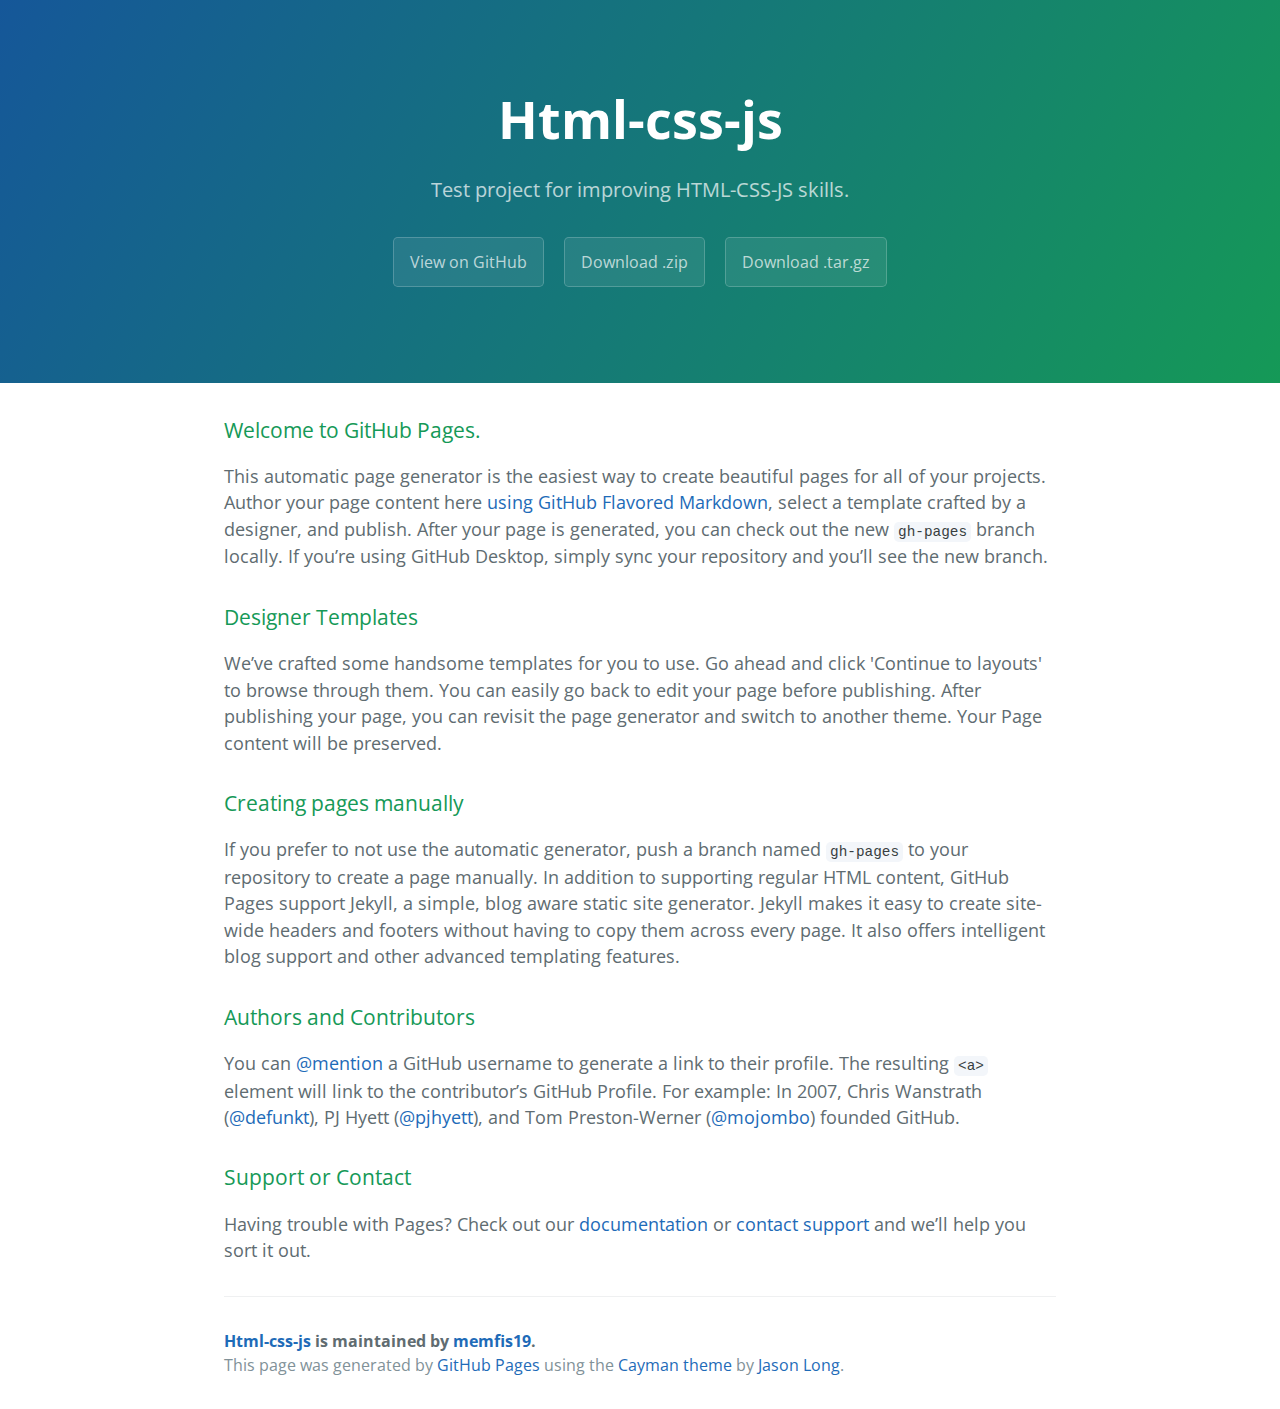
<file: index.html>
<!DOCTYPE html>
<html lang="en-us">
  <head>
    <meta charset="UTF-8">
    <title>Html-css-js by memfis19</title>
    <meta name="viewport" content="width=device-width, initial-scale=1">
    <link rel="stylesheet" type="text/css" href="stylesheets/normalize.css" media="screen">
    <link href='https://fonts.googleapis.com/css?family=Open+Sans:400,700' rel='stylesheet' type='text/css'>
    <link rel="stylesheet" type="text/css" href="stylesheets/stylesheet.css" media="screen">
    <link rel="stylesheet" type="text/css" href="stylesheets/github-light.css" media="screen">
  </head>
  <body>
    <section class="page-header">
      <h1 class="project-name">Html-css-js</h1>
      <h2 class="project-tagline">Test project for improving HTML-CSS-JS skills.</h2>
      <a href="https://github.com/memfis19/HTML-CSS-JS" class="btn">View on GitHub</a>
      <a href="https://github.com/memfis19/HTML-CSS-JS/zipball/master" class="btn">Download .zip</a>
      <a href="https://github.com/memfis19/HTML-CSS-JS/tarball/master" class="btn">Download .tar.gz</a>
    </section>

    <section class="main-content">
      <h3>
<a id="welcome-to-github-pages" class="anchor" href="#welcome-to-github-pages" aria-hidden="true"><span aria-hidden="true" class="octicon octicon-link"></span></a>Welcome to GitHub Pages.</h3>

<p>This automatic page generator is the easiest way to create beautiful pages for all of your projects. Author your page content here <a href="https://guides.github.com/features/mastering-markdown/">using GitHub Flavored Markdown</a>, select a template crafted by a designer, and publish. After your page is generated, you can check out the new <code>gh-pages</code> branch locally. If you’re using GitHub Desktop, simply sync your repository and you’ll see the new branch.</p>

<h3>
<a id="designer-templates" class="anchor" href="#designer-templates" aria-hidden="true"><span aria-hidden="true" class="octicon octicon-link"></span></a>Designer Templates</h3>

<p>We’ve crafted some handsome templates for you to use. Go ahead and click 'Continue to layouts' to browse through them. You can easily go back to edit your page before publishing. After publishing your page, you can revisit the page generator and switch to another theme. Your Page content will be preserved.</p>

<h3>
<a id="creating-pages-manually" class="anchor" href="#creating-pages-manually" aria-hidden="true"><span aria-hidden="true" class="octicon octicon-link"></span></a>Creating pages manually</h3>

<p>If you prefer to not use the automatic generator, push a branch named <code>gh-pages</code> to your repository to create a page manually. In addition to supporting regular HTML content, GitHub Pages support Jekyll, a simple, blog aware static site generator. Jekyll makes it easy to create site-wide headers and footers without having to copy them across every page. It also offers intelligent blog support and other advanced templating features.</p>

<h3>
<a id="authors-and-contributors" class="anchor" href="#authors-and-contributors" aria-hidden="true"><span aria-hidden="true" class="octicon octicon-link"></span></a>Authors and Contributors</h3>

<p>You can <a href="https://help.github.com/articles/basic-writing-and-formatting-syntax/#mentioning-users-and-teams" class="user-mention">@mention</a> a GitHub username to generate a link to their profile. The resulting <code>&lt;a&gt;</code> element will link to the contributor’s GitHub Profile. For example: In 2007, Chris Wanstrath (<a href="https://github.com/defunkt" class="user-mention">@defunkt</a>), PJ Hyett (<a href="https://github.com/pjhyett" class="user-mention">@pjhyett</a>), and Tom Preston-Werner (<a href="https://github.com/mojombo" class="user-mention">@mojombo</a>) founded GitHub.</p>

<h3>
<a id="support-or-contact" class="anchor" href="#support-or-contact" aria-hidden="true"><span aria-hidden="true" class="octicon octicon-link"></span></a>Support or Contact</h3>

<p>Having trouble with Pages? Check out our <a href="https://help.github.com/pages">documentation</a> or <a href="https://github.com/contact">contact support</a> and we’ll help you sort it out.</p>

      <footer class="site-footer">
        <span class="site-footer-owner"><a href="https://github.com/memfis19/HTML-CSS-JS">Html-css-js</a> is maintained by <a href="https://github.com/memfis19">memfis19</a>.</span>

        <span class="site-footer-credits">This page was generated by <a href="https://pages.github.com">GitHub Pages</a> using the <a href="https://github.com/jasonlong/cayman-theme">Cayman theme</a> by <a href="https://twitter.com/jasonlong">Jason Long</a>.</span>
      </footer>

    </section>

  
  </body>
</html>
</file>
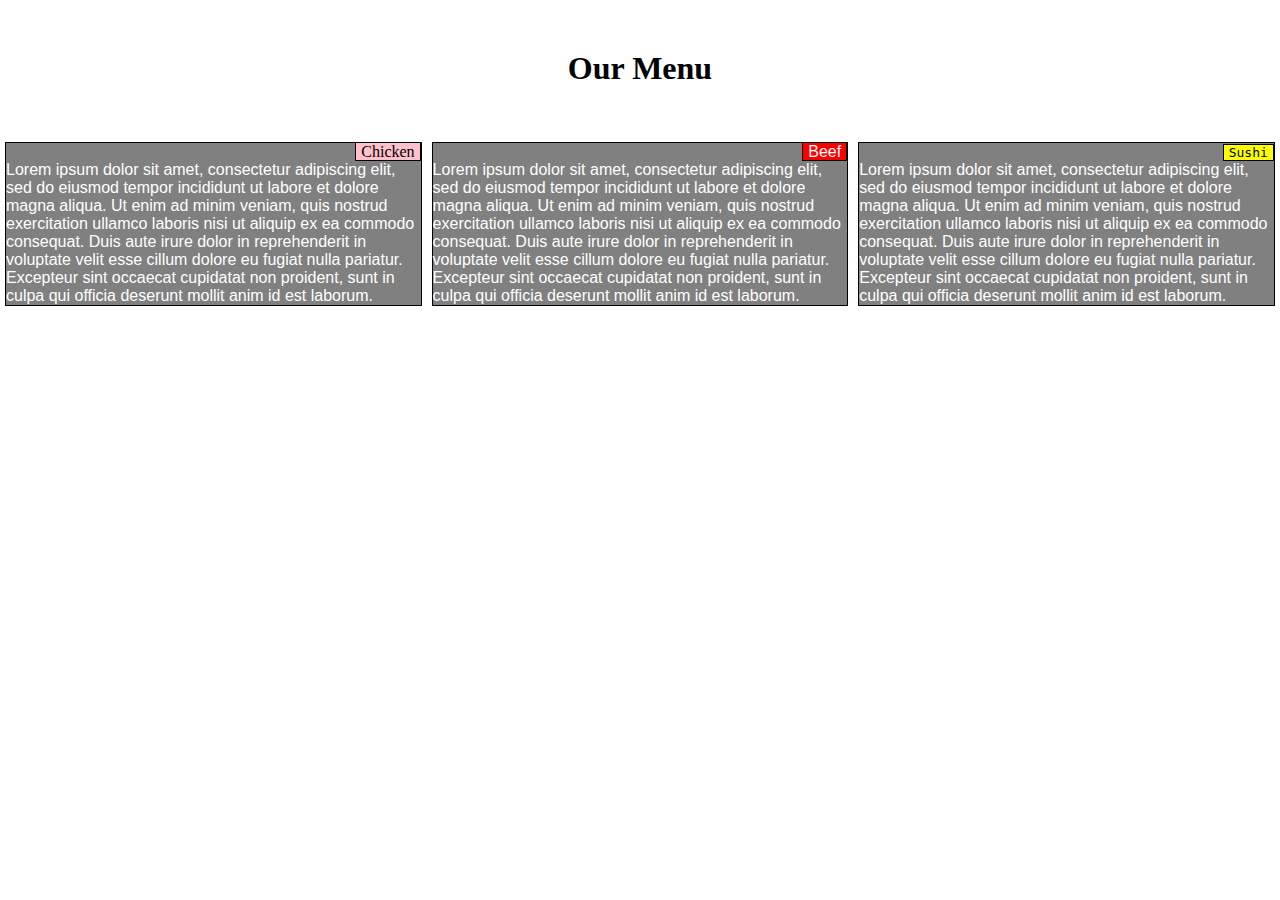
<file: module2-solution/index.html>
<!DOCTYPE html>
<html>

<head>
    <meta charset="utf-8">
    <meta http-equiv="X-UA-Compatible" content="IE=edge">
    <meta name="viewport" content="width=device-width, initial-scale=1">

    <title>Our Menu</title>
    <link rel="stylesheet" href="css/styles.css">
</head>

<body>
    <h1>Our Menu</h1>
    <div class="row">
        <div class="col-lg-4 col-md-6 col-sm-12">
            <section class="section">
                <div class="title"><span class="chicken">Chicken</span></div>
                Lorem ipsum dolor sit amet, consectetur adipiscing elit, sed do eiusmod tempor incididunt ut labore et dolore magna aliqua. Ut enim ad minim veniam, quis nostrud exercitation ullamco laboris nisi ut aliquip ex ea commodo consequat. Duis aute irure dolor
                in reprehenderit in voluptate velit esse cillum dolore eu fugiat nulla pariatur. Excepteur sint occaecat cupidatat non proident, sunt in culpa qui officia deserunt mollit anim id est laborum.
            </section>
        </div>
        <div class="col-lg-4 col-md-6 col-sm-12">
            <section class="section">
                <div class="title"><span class="beef">Beef</span></div>
                Lorem ipsum dolor sit amet, consectetur adipiscing elit, sed do eiusmod tempor incididunt ut labore et dolore magna aliqua. Ut enim ad minim veniam, quis nostrud exercitation ullamco laboris nisi ut aliquip ex ea commodo consequat. Duis aute irure dolor
                in reprehenderit in voluptate velit esse cillum dolore eu fugiat nulla pariatur. Excepteur sint occaecat cupidatat non proident, sunt in culpa qui officia deserunt mollit anim id est laborum.
            </section>
        </div>
        <div class="col-lg-4 col-md-12 col-sm-12">
            <section class="section">
                <div class="title"><span class="sushi">Sushi</span></div>
                Lorem ipsum dolor sit amet, consectetur adipiscing elit, sed do eiusmod tempor incididunt ut labore et dolore magna aliqua. Ut enim ad minim veniam, quis nostrud exercitation ullamco laboris nisi ut aliquip ex ea commodo consequat. Duis aute irure dolor
                in reprehenderit in voluptate velit esse cillum dolore eu fugiat nulla pariatur. Excepteur sint occaecat cupidatat non proident, sunt in culpa qui officia deserunt mollit anim id est laborum.
            </section>
        </div>
    </div>
</body>

</html>
</file>
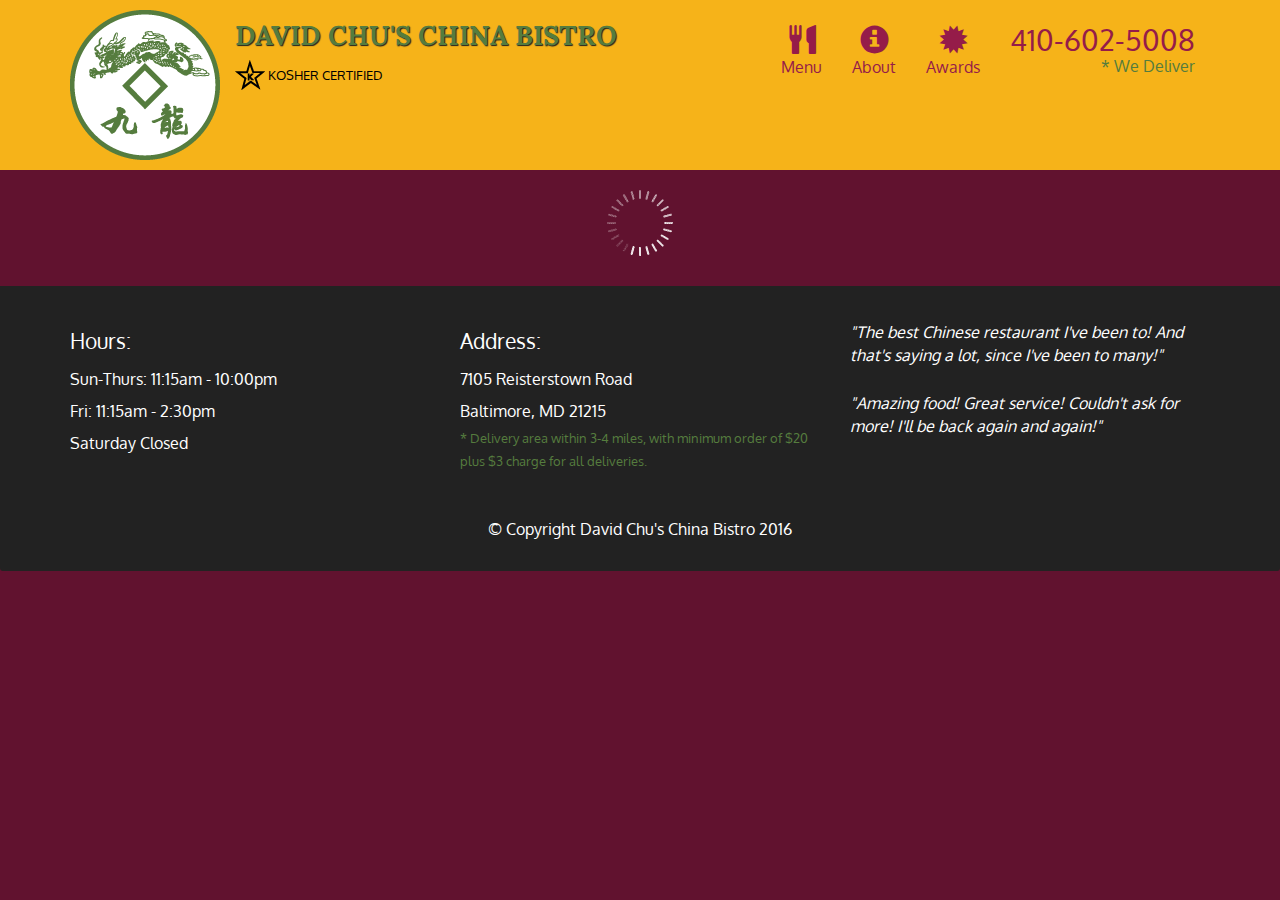
<file: module5-solution/index.html>
<!doctype html>
<html lang="en">
  <head>
    <meta charset="utf-8">
    <meta http-equiv="X-UA-Compatible" content="IE=edge">
    <meta name="viewport" content="width=device-width, initial-scale=1">
    <title>David Chu's China Bistro</title>
    <link rel="stylesheet" href="css/bootstrap.min.css">
    <link rel="stylesheet" href="css/styles.css">
    <link href='https://fonts.googleapis.com/css?family=Oxygen:400,300,700' rel='stylesheet' type='text/css'>
    <link href='https://fonts.googleapis.com/css?family=Lora' rel='stylesheet' type='text/css'>
  </head>
<body>
  <header>
    <nav id="header-nav" class="navbar navbar-default">
      <div class="container">
        <div class="navbar-header">
          <a href="index.html" class="pull-left visible-md visible-lg">
            <div id="logo-img" alt="Logo image"></div>
          </a>

          <div class="navbar-brand">
            <a href="index.html"><h1>David Chu's China Bistro</h1></a>
            <p>
              <img src="images/star-k-logo.png" alt="Kosher certification">
              <span>Kosher Certified</span>
            </p>
          </div>

          <button id="navbarToggle" type="button" class="navbar-toggle collapsed" data-toggle="collapse" data-target="#collapsable-nav" aria-expanded="false">
            <span class="sr-only">Toggle navigation</span>
            <span class="icon-bar"></span>
            <span class="icon-bar"></span>
            <span class="icon-bar"></span>
          </button>
        </div>
        
        <div id="collapsable-nav" class="collapse navbar-collapse">
           <ul id="nav-list" class="nav navbar-nav navbar-right">
            <li id="navHomeButton" class="visible-xs active">
              <a href="index.html">
                <span class="glyphicon glyphicon-home"></span> Home</a>
            </li>
            <li id="navMenuButton">
              <a href="#" onclick="$dc.loadMenuCategories();">
                <span class="glyphicon glyphicon-cutlery"></span><br class="hidden-xs"> Menu</a>
            </li>
            <li>
              <a href="#">
                <span class="glyphicon glyphicon-info-sign"></span><br class="hidden-xs"> About</a>
            </li>
            <li>
              <a href="#">
                <span class="glyphicon glyphicon-certificate"></span><br class="hidden-xs"> Awards</a>
            </li>
            <li id="phone" class="hidden-xs">
              <a href="tel:410-602-5008">
                <span>410-602-5008</span></a><div>* We Deliver</div>
            </li>
          </ul><!-- #nav-list -->
        </div><!-- .collapse .navbar-collapse -->
      </div><!-- .container -->
    </nav><!-- #header-nav -->
  </header>

  <div id="call-btn" class="visible-xs">
    <a class="btn" href="tel:410-602-5008">
    <span class="glyphicon glyphicon-earphone"></span>
    410-602-5008
    </a>
  </div>
  <div id="xs-deliver" class="text-center visible-xs">* We Deliver</div>

  <div id="main-content" class="container"></div>

  <footer class="panel-footer">
    <div class="container">
      <div class="row">
        <section id="hours" class="col-sm-4">
          <span>Hours:</span><br>
          Sun-Thurs: 11:15am - 10:00pm<br>
          Fri: 11:15am - 2:30pm<br>
          Saturday Closed
          <hr class="visible-xs">
        </section>
        <section id="address" class="col-sm-4">
          <span>Address:</span><br>
          7105 Reisterstown Road<br>
          Baltimore, MD 21215
          <p>* Delivery area within 3-4 miles, with minimum order of $20 plus $3 charge for all deliveries.</p>
          <hr class="visible-xs">
        </section>
        <section id="testimonials" class="col-sm-4">
          <p>"The best Chinese restaurant I've been to! And that's saying a lot, since I've been to many!"</p>
          <p>"Amazing food! Great service! Couldn't ask for more! I'll be back again and again!"</p>
        </section>
      </div>
      <div class="text-center">&copy; Copyright David Chu's China Bistro 2016</div>
    </div>
  </footer>

  <!-- jQuery (Bootstrap JS plugins depend on it) -->
  <script src="js/jquery-2.1.4.min.js"></script>
  <script src="js/bootstrap.min.js"></script>
  <script src="js/ajax-utils.js"></script>
  <script src="js/script.js"></script>
</body>
</html>
</file>
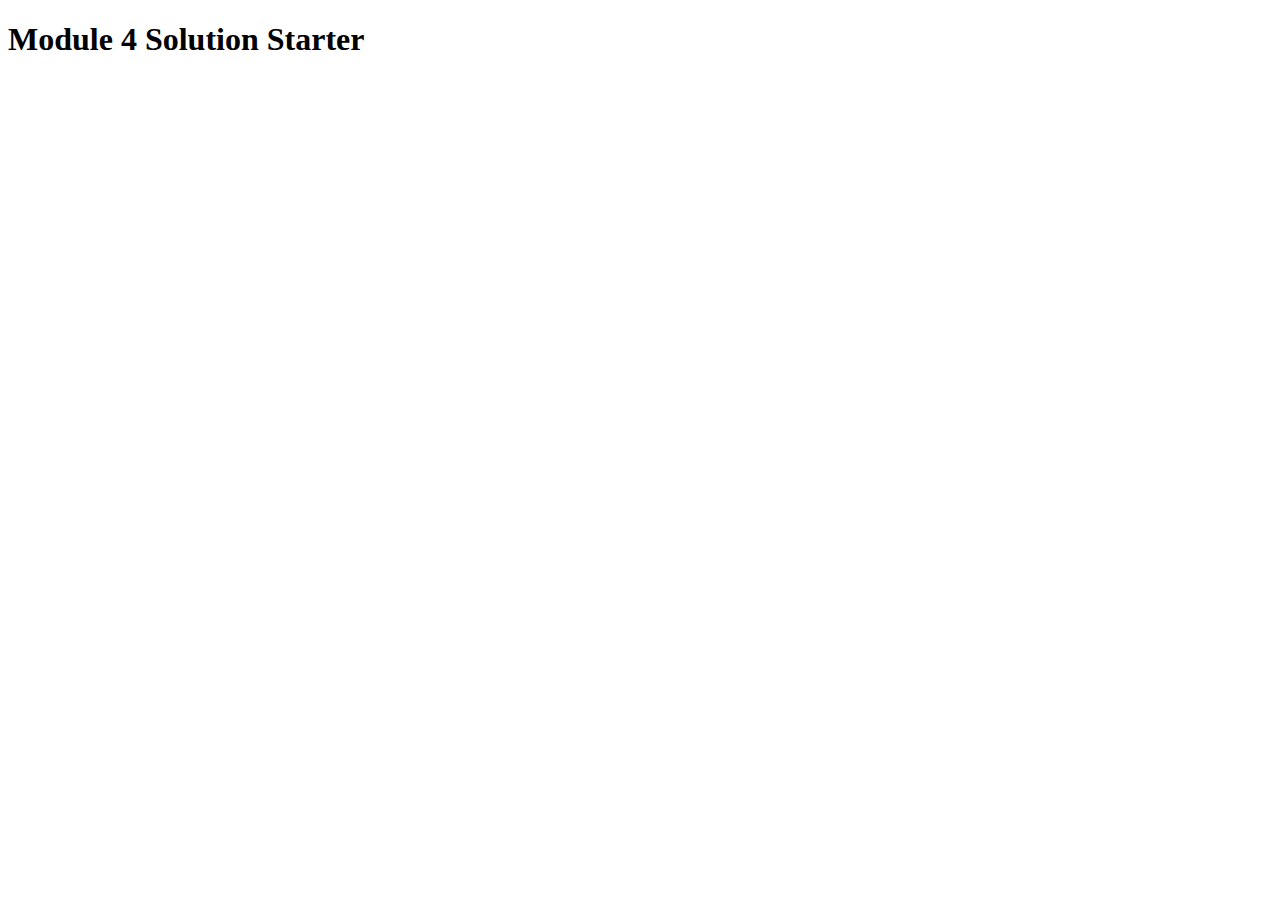
<file: module4-solution/easier/index.html>
<!DOCTYPE html>
<html>
<head>
  <meta charset="utf-8">
  <title>Module 4 Solution Starter</title>
  <script src="SpeakHello.js"></script>
  <script src="SpeakGoodBye.js"></script>
  <script src="script.js"></script>
</head>
<body>
  <h1>Module 4 Solution Starter</h1>
</body>
</html>
</file>
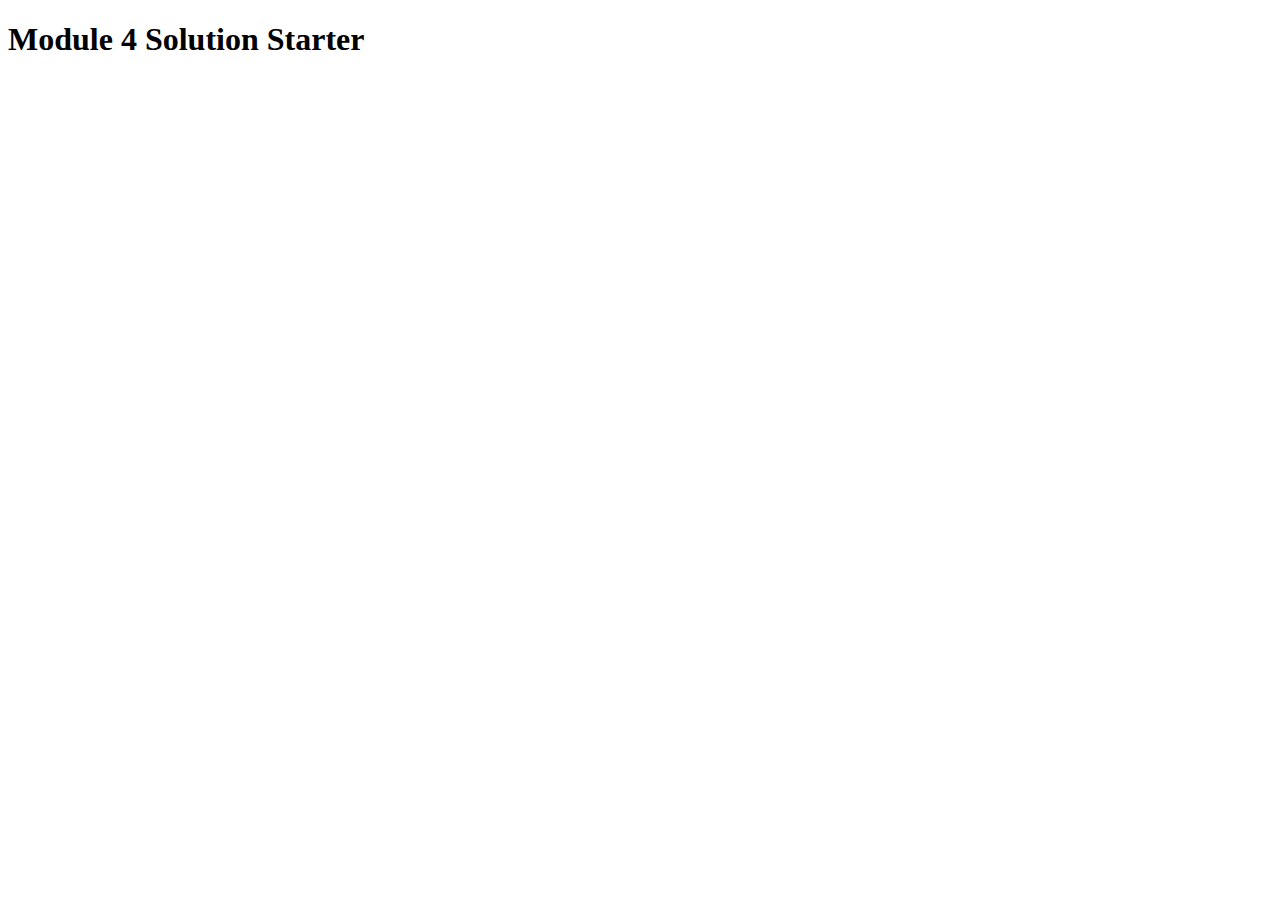
<file: module4-solution/harder/index.html>
<!DOCTYPE html>
<html>
<head>
  <meta charset="utf-8">
  <title>Module 4 Solution Starter</title>
  <script>
    var names = []; // DO NOT REMOVE
  </script>
  <script src="SpeakHello.js"></script>
  <script src="SpeakGoodBye.js"></script>
  <script src="script.js"></script>
</head>
<body>
  <h1>Module 4 Solution Starter</h1>
</body>
</html>
</file>
<file: stylesheets/stylesheet.css>
* {
  box-sizing: border-box; }

body {
  padding: 0;
  margin: 0;
  font-family: "Open Sans", "Helvetica Neue", Helvetica, Arial, sans-serif;
  font-size: 16px;
  line-height: 1.5;
  color: #606c71; }

a {
  color: #1e6bb8;
  text-decoration: none; }
  a:hover {
    text-decoration: underline; }

.btn {
  display: inline-block;
  margin-bottom: 1rem;
  color: rgba(255, 255, 255, 0.7);
  background-color: rgba(255, 255, 255, 0.08);
  border-color: rgba(255, 255, 255, 0.2);
  border-style: solid;
  border-width: 1px;
  border-radius: 0.3rem;
  transition: color 0.2s, background-color 0.2s, border-color 0.2s; }
  .btn + .btn {
    margin-left: 1rem; }

.btn:hover {
  color: rgba(255, 255, 255, 0.8);
  text-decoration: none;
  background-color: rgba(255, 255, 255, 0.2);
  border-color: rgba(255, 255, 255, 0.3); }

@media screen and (min-width: 64em) {
  .btn {
    padding: 0.75rem 1rem; } }

@media screen and (min-width: 42em) and (max-width: 64em) {
  .btn {
    padding: 0.6rem 0.9rem;
    font-size: 0.9rem; } }

@media screen and (max-width: 42em) {
  .btn {
    display: block;
    width: 100%;
    padding: 0.75rem;
    font-size: 0.9rem; }
    .btn + .btn {
      margin-top: 1rem;
      margin-left: 0; } }

.page-header {
  color: #fff;
  text-align: center;
  background-color: #159957;
  background-image: linear-gradient(120deg, #155799, #159957); }

@media screen and (min-width: 64em) {
  .page-header {
    padding: 5rem 6rem; } }

@media screen and (min-width: 42em) and (max-width: 64em) {
  .page-header {
    padding: 3rem 4rem; } }

@media screen and (max-width: 42em) {
  .page-header {
    padding: 2rem 1rem; } }

.project-name {
  margin-top: 0;
  margin-bottom: 0.1rem; }

@media screen and (min-width: 64em) {
  .project-name {
    font-size: 3.25rem; } }

@media screen and (min-width: 42em) and (max-width: 64em) {
  .project-name {
    font-size: 2.25rem; } }

@media screen and (max-width: 42em) {
  .project-name {
    font-size: 1.75rem; } }

.project-tagline {
  margin-bottom: 2rem;
  font-weight: normal;
  opacity: 0.7; }

@media screen and (min-width: 64em) {
  .project-tagline {
    font-size: 1.25rem; } }

@media screen and (min-width: 42em) and (max-width: 64em) {
  .project-tagline {
    font-size: 1.15rem; } }

@media screen and (max-width: 42em) {
  .project-tagline {
    font-size: 1rem; } }

.main-content :first-child {
  margin-top: 0; }
.main-content img {
  max-width: 100%; }
.main-content h1, .main-content h2, .main-content h3, .main-content h4, .main-content h5, .main-content h6 {
  margin-top: 2rem;
  margin-bottom: 1rem;
  font-weight: normal;
  color: #159957; }
.main-content p {
  margin-bottom: 1em; }
.main-content code {
  padding: 2px 4px;
  font-family: Consolas, "Liberation Mono", Menlo, Courier, monospace;
  font-size: 0.9rem;
  color: #383e41;
  background-color: #f3f6fa;
  border-radius: 0.3rem; }
.main-content pre {
  padding: 0.8rem;
  margin-top: 0;
  margin-bottom: 1rem;
  font: 1rem Consolas, "Liberation Mono", Menlo, Courier, monospace;
  color: #567482;
  word-wrap: normal;
  background-color: #f3f6fa;
  border: solid 1px #dce6f0;
  border-radius: 0.3rem; }
  .main-content pre > code {
    padding: 0;
    margin: 0;
    font-size: 0.9rem;
    color: #567482;
    word-break: normal;
    white-space: pre;
    background: transparent;
    border: 0; }
.main-content .highlight {
  margin-bottom: 1rem; }
  .main-content .highlight pre {
    margin-bottom: 0;
    word-break: normal; }
.main-content .highlight pre, .main-content pre {
  padding: 0.8rem;
  overflow: auto;
  font-size: 0.9rem;
  line-height: 1.45;
  border-radius: 0.3rem; }
.main-content pre code, .main-content pre tt {
  display: inline;
  max-width: initial;
  padding: 0;
  margin: 0;
  overflow: initial;
  line-height: inherit;
  word-wrap: normal;
  background-color: transparent;
  border: 0; }
  .main-content pre code:before, .main-content pre code:after, .main-content pre tt:before, .main-content pre tt:after {
    content: normal; }
.main-content ul, .main-content ol {
  margin-top: 0; }
.main-content blockquote {
  padding: 0 1rem;
  margin-left: 0;
  color: #819198;
  border-left: 0.3rem solid #dce6f0; }
  .main-content blockquote > :first-child {
    margin-top: 0; }
  .main-content blockquote > :last-child {
    margin-bottom: 0; }
.main-content table {
  display: block;
  width: 100%;
  overflow: auto;
  word-break: normal;
  word-break: keep-all; }
  .main-content table th {
    font-weight: bold; }
  .main-content table th, .main-content table td {
    padding: 0.5rem 1rem;
    border: 1px solid #e9ebec; }
.main-content dl {
  padding: 0; }
  .main-content dl dt {
    padding: 0;
    margin-top: 1rem;
    font-size: 1rem;
    font-weight: bold; }
  .main-content dl dd {
    padding: 0;
    margin-bottom: 1rem; }
.main-content hr {
  height: 2px;
  padding: 0;
  margin: 1rem 0;
  background-color: #eff0f1;
  border: 0; }

@media screen and (min-width: 64em) {
  .main-content {
    max-width: 64rem;
    padding: 2rem 6rem;
    margin: 0 auto;
    font-size: 1.1rem; } }

@media screen and (min-width: 42em) and (max-width: 64em) {
  .main-content {
    padding: 2rem 4rem;
    font-size: 1.1rem; } }

@media screen and (max-width: 42em) {
  .main-content {
    padding: 2rem 1rem;
    font-size: 1rem; } }

.site-footer {
  padding-top: 2rem;
  margin-top: 2rem;
  border-top: solid 1px #eff0f1; }

.site-footer-owner {
  display: block;
  font-weight: bold; }

.site-footer-credits {
  color: #819198; }

@media screen and (min-width: 64em) {
  .site-footer {
    font-size: 1rem; } }

@media screen and (min-width: 42em) and (max-width: 64em) {
  .site-footer {
    font-size: 1rem; } }

@media screen and (max-width: 42em) {
  .site-footer {
    font-size: 0.9rem; } }
</file>
<file: stylesheets/github-light.css>
/*
The MIT License (MIT)

Copyright (c) 2015 GitHub, Inc.

Permission is hereby granted, free of charge, to any person obtaining a copy
of this software and associated documentation files (the "Software"), to deal
in the Software without restriction, including without limitation the rights
to use, copy, modify, merge, publish, distribute, sublicense, and/or sell
copies of the Software, and to permit persons to whom the Software is
furnished to do so, subject to the following conditions:

The above copyright notice and this permission notice shall be included in all
copies or substantial portions of the Software.

THE SOFTWARE IS PROVIDED "AS IS", WITHOUT WARRANTY OF ANY KIND, EXPRESS OR
IMPLIED, INCLUDING BUT NOT LIMITED TO THE WARRANTIES OF MERCHANTABILITY,
FITNESS FOR A PARTICULAR PURPOSE AND NONINFRINGEMENT. IN NO EVENT SHALL THE
AUTHORS OR COPYRIGHT HOLDERS BE LIABLE FOR ANY CLAIM, DAMAGES OR OTHER
LIABILITY, WHETHER IN AN ACTION OF CONTRACT, TORT OR OTHERWISE, ARISING FROM,
OUT OF OR IN CONNECTION WITH THE SOFTWARE OR THE USE OR OTHER DEALINGS IN THE
SOFTWARE.

*/

.pl-c /* comment */ {
  color: #969896;
}

.pl-c1      /* constant, markup.raw, meta.diff.header, meta.module-reference, meta.property-name, support, support.constant, support.variable, variable.other.constant */,
.pl-s .pl-v /* string variable */ {
  color: #0086b3;
}

.pl-e  /* entity */,
.pl-en /* entity.name */ {
  color: #795da3;
}

.pl-s .pl-s1 /* string source */,
.pl-smi      /* storage.modifier.import, storage.modifier.package, storage.type.java, variable.other, variable.parameter.function */ {
  color: #333;
}

.pl-ent /* entity.name.tag */ {
  color: #63a35c;
}

.pl-k /* keyword, storage, storage.type */ {
  color: #a71d5d;
}

.pl-pds              /* punctuation.definition.string, string.regexp.character-class */,
.pl-s                /* string */,
.pl-s .pl-pse .pl-s1 /* string punctuation.section.embedded source */,
.pl-sr               /* string.regexp */,
.pl-sr .pl-cce       /* string.regexp constant.character.escape */,
.pl-sr .pl-sra       /* string.regexp string.regexp.arbitrary-repitition */,
.pl-sr .pl-sre       /* string.regexp source.ruby.embedded */ {
  color: #183691;
}

.pl-v /* variable */ {
  color: #ed6a43;
}

.pl-id /* invalid.deprecated */ {
  color: #b52a1d;
}

.pl-ii /* invalid.illegal */ {
  background-color: #b52a1d;
  color: #f8f8f8;
}

.pl-sr .pl-cce /* string.regexp constant.character.escape */ {
  color: #63a35c;
  font-weight: bold;
}

.pl-ml /* markup.list */ {
  color: #693a17;
}

.pl-mh        /* markup.heading */,
.pl-mh .pl-en /* markup.heading entity.name */,
.pl-ms        /* meta.separator */ {
  color: #1d3e81;
  font-weight: bold;
}

.pl-mq /* markup.quote */ {
  color: #008080;
}

.pl-mi /* markup.italic */ {
  color: #333;
  font-style: italic;
}

.pl-mb /* markup.bold */ {
  color: #333;
  font-weight: bold;
}

.pl-md /* markup.deleted, meta.diff.header.from-file */ {
  background-color: #ffecec;
  color: #bd2c00;
}

.pl-mi1 /* markup.inserted, meta.diff.header.to-file */ {
  background-color: #eaffea;
  color: #55a532;
}

.pl-mdr /* meta.diff.range */ {
  color: #795da3;
  font-weight: bold;
}

.pl-mo /* meta.output */ {
  color: #1d3e81;
}
</file>
<file: module2-solution/css/styles.css>
* {
  box-sizing: border-box;
  margin: 0;
  padding: 0;
}

.row {
  width: 100%;
}

.section {
  color: white;
  border: 1px solid black;
  background: grey;
  box-sizing: border-box;
  margin: 5px;
  font-family: sans-serif;
}

.title {
  text-align: right;
}

.chicken {
  border: 1px solid black;
  background-color: pink;
  color: black;
  padding: 0 5px 0 5px;
  font-family: serif;
}

.beef {
  border: 1px solid black;
  background-color: red;
  color: white;
  padding: 0 5px 0 5px;
  font-family: sans-serif;
}

.sushi{
  width: auto;
  border: 1px solid black;
  background-color: yellow;
  color: black;
  padding: 0 5px 0 5px;
  font-family: monospace;
}

h1 {
  text-align: center;
  margin: 50px;
  font-family: fantasy;
}

@media (max-width: 767px) {
  .col-sm-1, .col-sm-2, .col-sm-3, .col-sm-4, .col-sm-5, .col-sm-6, .col-sm-7, .col-sm-8, .col-sm-9, .col-sm-10, .col-sm-11, .col-sm-12 {
   float: left;
 }
 .col-sm-1 {
   width: 8.33%;
 }
 .col-sm-2 {
   width: 16.66%;
 }
 .col-sm-3 {
   width: 25%;
 }
 .col-sm-4 {
   width: 33.33%;
 }
 .col-sm-5 {
   width: 41.66%;
 }
 .col-sm-6 {
   width: 50%;
 }
 .col-sm-7 {
   width: 58.33%;
 }
 .col-sm-8 {
   width: 66.66%;
 }
 .col-sm-9 {
   width: 74.99%;
 }
 .col-sm-10 {
   width: 83.33%;
 }
 .col-sm-11 {
   width: 91.66%;
 }
 .col-sm-12 {
   width: 100%;
 }
}

@media (min-width: 768px) and (max-width: 991px) {
  .col-md-1, .col-md-2, .col-md-3, .col-md-4, .col-md-5, .col-md-6, .col-md-7, .col-md-8, .col-md-9, .col-md-10, .col-md-11, .col-md-12 {
   float: left;
 }
 .col-md-1 {
   width: 8.33%;
 }
 .col-md-2 {
   width: 16.66%;
 }
 .col-md-3 {
   width: 25%;
 }
 .col-md-4 {
   width: 33.33%;
 }
 .col-md-5 {
   width: 41.66%;
 }
 .col-md-6 {
   width: 50%;
 }
 .col-md-7 {
   width: 58.33%;
 }
 .col-md-8 {
   width: 66.66%;
 }
 .col-md-9 {
   width: 74.99%;
 }
 .col-md-10 {
   width: 83.33%;
 }
 .col-md-11 {
   width: 91.66%;
 }
 .col-md-12 {
   width: 100%;
 }
}

@media (min-width: 992px) {
  .col-lg-1, .col-lg-2, .col-lg-3, .col-lg-4, .col-lg-5, .col-lg-6, .col-lg-7, .col-lg-8, .col-lg-9, .col-lg-10, .col-lg-11, .col-lg-12 {
    float: left;
  }
  .col-lg-1 {
    width: 8.33%;
  }
  .col-lg-2 {
    width: 16.66%;
  }
  .col-lg-3 {
    width: 25%;
  }
  .col-lg-4 {
    width: 33.33%;
  }
  .col-lg-5 {
    width: 41.66%;
  }
  .col-lg-6 {
    width: 50%;
  }
  .col-lg-7 {
    width: 58.33%;
  }
  .col-lg-8 {
    width: 66.66%;
  }
  .col-lg-9 {
    width: 74.99%;
  }
  .col-lg-10 {
    width: 83.33%;
  }
  .col-lg-11 {
    width: 91.66%;
  }
  .col-lg-12 {
    width: 100%;
  }
}
</file>
<file: module5-solution/css/styles.css>
body {
  font-size: 16px;
  color: #fff;
  background-color: #61122f;
  font-family: 'Oxygen', sans-serif;
}

/** HEADER **/
#header-nav {
  background-color: #f6b319;
  border-radius: 0;
  border: 0;
}

#logo-img {
  background: url('../images/restaurant-logo_large.png') no-repeat;
  width: 150px;
  height: 150px;
  margin: 10px 15px 10px 0;
}

.navbar-brand {
  padding-top: 25px;
}
.navbar-brand h1 { /* Restaurant name */
  font-family: 'Lora', serif;
  color: #557c3e;
  font-size: 1.5em;
  text-transform: uppercase;
  font-weight: bold;
  text-shadow: 1px 1px 1px #222;
  margin-top: 0;
  margin-bottom: 0;
  line-height: .75;
}
.navbar-brand a:hover, .navbar-brand a:focus {
  text-decoration: none;
}
.navbar-brand p { /* Kosher cert */
  color: #000;
  text-transform: uppercase;
  font-size: .7em;
  margin-top: 15px;
}
.navbar-brand p span { /* Star-K */
  vertical-align: middle;
}

#nav-list {
  margin-top: 10px;
}
#nav-list a {
  color: #951C49;
  text-align: center;
}
#nav-list a:hover {
  background: #E7E7E7;
}
#nav-list a span {
  font-size: 1.8em;
}

#phone {
  margin-top: 5px;
}
#phone a { /* Phone number */
  text-align: right;
  padding-bottom: 0;
}
#phone div { /* We Deliver */
  color: #557c3e;
  text-align: right;
  padding-right: 15px;
}

.navbar-header button.navbar-toggle, .navbar-header .icon-bar {
  border: 1px solid #61122f;
}
.navbar-header button.navbar-toggle {
  clear: both;
  margin-top: -30px;
}
/* END HEADER */

/* FOOTER */
.panel-footer {
  margin-top: 30px;
  padding-top: 35px;
  padding-bottom: 30px;
  background-color: #222;
  border-top: 0;
}
.panel-footer div.row {
  margin-bottom: 35px;
}
#hours, #address {
  line-height: 2;
}
#hours > span, #address > span {
  font-size: 1.3em;
}
#address p {
  color: #557c3e;
  font-size: .8em;
  line-height: 1.8;
}
#testimonials {
  font-style: italic;
}
#testimonials p:nth-child(2) {
  margin-top: 25px;
}
/* END FOOTER */



/* HOME PAGE */
.container .jumbotron {
  box-shadow: 0 0 50px #3F0C1F;
  border: 2px solid #3F0C1F;
}

#menu-tile, #specials-tile, #map-tile {
  height: 250px;
  width: 100%;
  margin-bottom: 15px;
  position: relative;
  border: 2px solid #3F0C1F;
  overflow: hidden;
}
#menu-tile:hover, #specials-tile:hover, #map-tile:hover {
  box-shadow: 0 1px 5px 1px #cccccc;
}
#menu-tile {
  background: url('../images/menu-tile.jpg') no-repeat;
  background-position: center;
}
#specials-tile {
  background: url('../images/specials-tile.jpg') no-repeat;
  background-position: center;
}
#menu-tile span, #specials-tile span, #map-tile span {
  position: absolute;
  bottom: 0;
  right: 0;
  width: 100%;
  text-align: center;
  font-size: 1.6em;
  text-transform: uppercase;
  background-color: #000;
  color: #fff;
  opacity: .8;
}
/* END HOME PAGE */

/* MENU CATEGORIES PAGE */
.category-tile { 
  position: relative;
  border: 2px solid #3F0C1F;
  overflow: hidden;
  width: 200px;
  height: 200px;
  margin: 0 auto 15px;
}
.category-tile span {
  position: absolute;
  bottom: 0;
  right: 0;
  width: 100%;
  text-align: center;
  font-size: 1.2em;
  text-transform: uppercase;
  background-color: #000;
  color: #fff;
  opacity: .8;
}
.category-tile:hover {
  box-shadow: 0 1px 5px 1px #cccccc;
}

#menu-categories-title + div {
  margin-bottom: 50px;
}
/* END MENU CATEGORIES PAGE */

/* SINGLE CATEGORY PAGE */
.menu-item-tile {
  margin-bottom: 25px;
}
.menu-item-tile hr {
  width: 80%;
}
.menu-item-tile .menu-item-price {
  font-size: 1.1em;
  text-align: right;
  margin-top: -15px;
  margin-right: -15px;
}
.menu-item-tile .menu-item-price span {
  font-size: .6em;
}
.menu-item-photo {
  position: relative;
  border: 2px solid #3F0C1F; 
  overflow: hidden;
  padding: 0;
  margin-right: -15px;
  margin-left: auto;
  margin-bottom: 20px;
  max-width: 250px;
}
.menu-item-photo div {
  position: absolute;
  bottom: 0;
  right: 0;
  width: 80px;
  background-color: #557c3e;
  text-align: center;
}
.menu-item-description {
  padding-right: 30px;
}
h3.menu-item-title {
  margin: 0 0 10px;
}
.menu-item-details {
  font-size: .9em;
  font-style: italic;
}
/* END SINGLE CATEGORY PAGE */


/********** Large devices only **********/
@media (min-width: 1200px) {
  .container .jumbotron {
    background: url('../images/jumbotron_1200.jpg') no-repeat;
    height: 675px;
  }
}

/********** Medium devices only **********/
@media (min-width: 992px) and (max-width: 1199px) {
  /* Header */
  #logo-img {
    background: url('../images/restaurant-logo_medium.png') no-repeat;
    width: 100px;
    height: 100px;
    margin: 5px 5px 5px 0;
  }
  /* End Header */

  /* Home Page */
  .container .jumbotron {
    background: url('../images/jumbotron_992.jpg') no-repeat;
    height: 558px;
  }
  /* End Home Page */
}

/********** Small devices only **********/
@media (min-width: 768px) and (max-width: 991px) {
  /* Home Page */
  .container .jumbotron {
    background: url('../images/jumbotron_768.jpg') no-repeat;
    height: 432px;
  }
  /* End Home Page */
}

/********** Extra small devices only **********/
@media (max-width: 767px) {
  /* Header */
  .navbar-brand {
    padding-top: 10px;
    height: 80px;
  }
  .navbar-brand h1 { /* Restaurant name */
    padding-top: 10px;
    font-size: 5vw; /* 1vw = 1% of viewport width */
  }
  .navbar-brand p { /* Kosher cert */
    font-size: .6em;
    margin-top: 12px;
  }
  .navbar-brand p img { /* Star-K */
    height: 20px;
  }

  #collapsable-nav a { /* Collapsed nav menu text */
    font-size: 1.2em;
  }
  #collapsable-nav a span { /* Collapsed nav menu glyph */
    font-size: 1em;
    margin-right: 5px;
  }

  #call-btn > a {
    font-size: 1.5em;
    display: block;
    margin: 0 20px;
    padding: 10px;
    border: 2px solid #fff;
    background-color: #f6b319;
    color: #951c49;
  }
  #xs-deliver {
    margin-top: 5px;
    font-size: .7em;
    letter-spacing: .1em;
    text-transform: uppercase;
  }
  /* End Header */

  /* Footer */
  .panel-footer section {
    margin-bottom: 30px;
    text-align: center;
  }
  .panel-footer section:nth-child(3) {
    margin-bottom: 0; /* margin already exists on the whole row */
  }
  .panel-footer section hr {
    width: 50%;
  }
  /* End Footer */

  /* Home Page */
  .container .jumbotron {
    margin-top: 30px;
    padding: 0;
  }
  #menu-tile, #specials-tile {
    width: 360px;
    margin: 0 auto 15px;
  }

  .menu-item-photo {
    margin-right: auto;
  }
  .menu-item-tile .menu-item-price {
    text-align: center;
  }
  .menu-item-description {
    text-align: center;;
  }
}


/********** Super extra small devices Only :-) (e.g., iPhone 4) **********/
@media (max-width: 479px) {
  /* Header */
  .navbar-brand h1 { /* Restaurant name */
    padding-top: 5px;
    font-size: 6vw;
  }
  /* End Header */
  
  /* Home page */
  #menu-tile, #specials-tile {
    width: 280px;
    margin: 0 auto 15px;
  }

  .col-xxs-12 {
    position: relative;
    min-height: 1px;
    padding-right: 15px;
    padding-left: 15px;
    float: left;
    width: 100%;
  }
}
</file>
